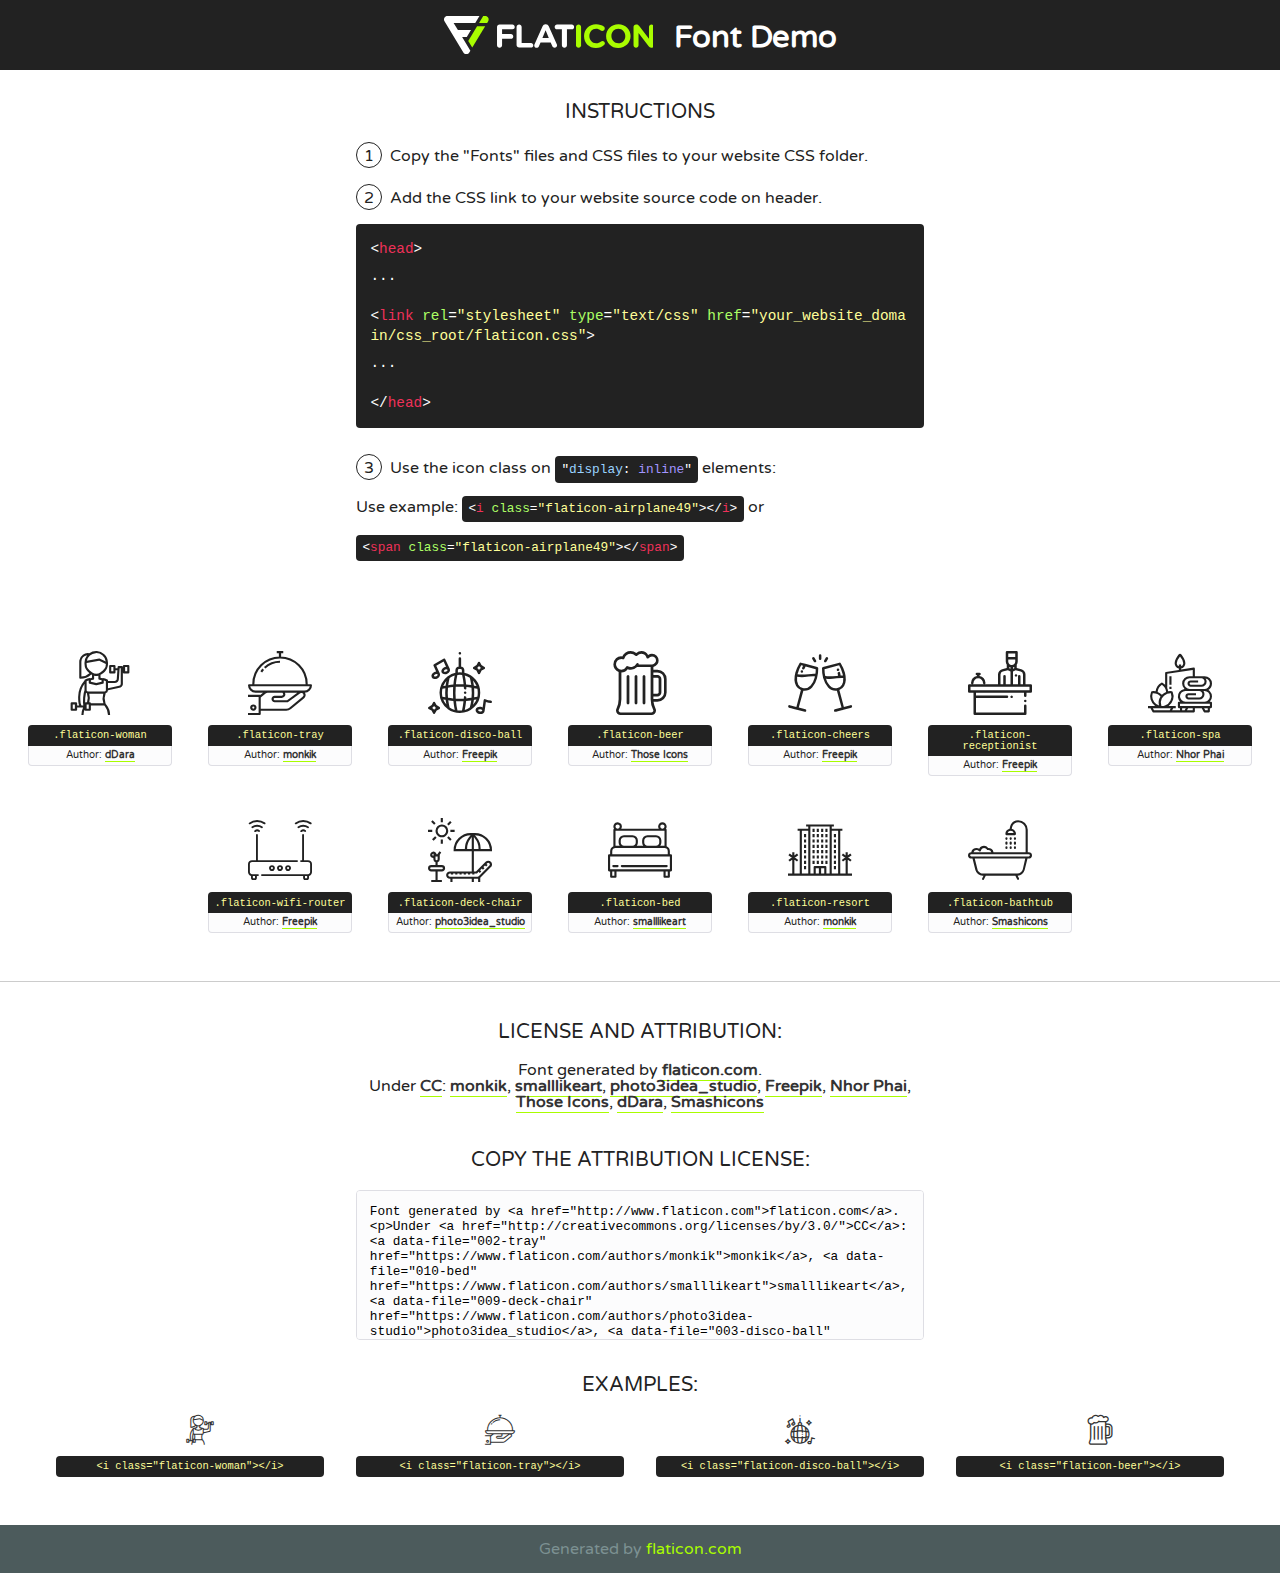
<file: static/fonts/flaticon/font/flaticon.html>
<!DOCTYPE html>
<!--
  Flaticon icon font: Flaticon
  Creation date: 11/07/2018 10:34
-->
<html>
<!DOCTYPE html>
<html>

<head>
    <title>Flaticon WebFont</title>
    <link href="http://fonts.googleapis.com/css?family=Varela+Round" rel="stylesheet" type="text/css" />
    <link rel="stylesheet" type="text/css" href="flaticon.css">
    <meta charset="UTF-8">
    <style>
    html, body, div, span, applet, object, iframe,
    h1, h2, h3, h4, h5, h6, p, blockquote, pre,
    a, abbr, acronym, address, big, cite, code,
    del, dfn, em, img, ins, kbd, q, s, samp,
    small, strike, strong, sub, sup, tt, var,
    b, u, i, center,
    dl, dt, dd, ol, ul, li,
    fieldset, form, label, legend,
    table, caption, tbody, tfoot, thead, tr, th, td,
    article, aside, canvas, details, embed, 
    figure, figcaption, footer, header, hgroup, 
    menu, nav, output, ruby, section, summary,
    time, mark, audio, video {
        margin: 0;
        padding: 0;
        border: 0;
        font-size: 100%;
        font: inherit;
        vertical-align: baseline;
    }
    /* HTML5 display-role reset for older browsers */
    article, aside, details, figcaption, figure, 
    footer, header, hgroup, menu, nav, section {
        display: block;
    }
    body {
        line-height: 1;
    }
    ol, ul {
        list-style: none;
    }
    blockquote, q {
        quotes: none;
    }
    blockquote:before, blockquote:after,
    q:before, q:after {
        content: '';
        content: none;
    }
    table {
        border-collapse: collapse;
        border-spacing: 0;
    }
    body {
        font-family: 'Varela Round', Helvetica, Arial, sans-serif;
        font-size: 16px;
        color: #222;
    }
    a {
        color: #333;
        border-bottom: 1px solid #a9fd00;
        font-weight: bold;
        text-decoration: none;
    }
    * {
        -moz-box-sizing: border-box;
        -webkit-box-sizing: border-box;
        box-sizing: border-box;
        margin: 0;
        padding: 0;
    }
    [class^="flaticon-"]:before, [class*=" flaticon-"]:before, [class^="flaticon-"]:after, [class*=" flaticon-"]:after {
        font-family: Flaticon;
        font-size: 30px;
        font-style: normal;
        margin-left: 20px;
        color: #333;
    }
    .wrapper {
        max-width: 600px;
        margin: auto;
        padding: 0 1em;
    }
    .title {
        font-size: 1.25em;
        text-align: center;
        margin-bottom: 1em;
        text-transform: uppercase;
    }
    header {
        text-align: center;
        background-color: #222;
        color: #fff;
        padding: 1em;
    }
    header .logo {
        width: 210px;
        height: 38px;
        display: inline-block;
        vertical-align: middle;
        margin-right: 1em;
        border: none;
    }
    header strong {
        font-size: 1.95em;
        font-weight: bold;
        vertical-align: middle;
        margin-top: 5px;
        display: inline-block;
    }
    .demo {
        margin: 2em auto;
        line-height: 1.25em;
    }
    .demo ul li {
        margin-bottom: 1em;
    }
    .demo ul li .num {
        color: #222;
        border-radius: 20px;
        display: inline-block;
        width: 26px;
        padding: 3px;
        height: 26px;
        text-align: center;
        margin-right: 0.5em;
        border: 1px solid #222;
    }
    .demo ul li code {
        background-color: #222;
        border-radius: 4px;
        padding: 0.25em 0.5em;
        display: inline-block;
        color: #fff;
        font-family: Consolas,Monaco,Lucida Console,Liberation Mono,DejaVu Sans Mono,Bitstream Vera Sans Mono,Courier New, monospace;
        font-weight: lighter;
        margin-top: 1em;
        font-size: 0.8em;
        word-break: break-all;
    }
    .demo ul li code.big {
        padding: 1em;
        font-size: 0.9em;
    }
    .demo ul li code .red {
        color: #EF3159;
    }
    .demo ul li code .green {
        color: #ACFF65;
    }
    .demo ul li code .yellow {
        color: #FFFF99;
    }
    .demo ul li code .blue {
        color: #99D3FF;
    }
    .demo ul li code .purple {
        color: #A295FF;
    }
    .demo ul li code .dots {
        margin-top: 0.5em;
        display: block;
    }
    #glyphs {
        border-bottom: 1px solid #ccc;
        padding: 2em 0;
        text-align: center;
    }
    .glyph {
        display: inline-block;
        width: 9em;
        margin: 1em;
        text-align: center;
        vertical-align: top;
        background: #FFF;
    }
    .glyph .glyph-icon {
        padding: 10px;
        display: block;
        font-family:"Flaticon";
        font-size: 64px;
        line-height: 1;
    }
    .glyph .glyph-icon:before {
        font-size: 64px;
        color: #222;
        margin-left: 0;
    }
    .class-name {
        font-size: 0.65em;
        background-color: #222;
        color: #fff;
        border-radius: 4px 4px 0 0;
        padding: 0.5em;
        color: #FFFF99;
        font-family: Consolas,Monaco,Lucida Console,Liberation Mono,DejaVu Sans Mono,Bitstream Vera Sans Mono,Courier New, monospace;
    }
    .author-name {
        font-size: 0.6em;
        background-color: #fcfcfd;
        border: 1px solid #DEDEE4;
        border-top: 0;
        border-radius: 0 0 4px 4px;
        padding: 0.5em;
    }
    .class-name:last-child {
        font-size: 10px;
        color:#888;
    }
    .class-name:last-child a {
        font-size: 10px;
        color:#555;
    }
    .class-name:last-child a:hover {
        color:#a9fd00;
    }
    .glyph > input {
        display: block;
        width: 100px;
        margin: 5px auto;
        text-align: center;
        font-size: 12px;
        cursor: text;
    }
    .glyph > input.icon-input {
        font-family:"Flaticon";
        font-size: 16px;
        margin-bottom: 10px;
    }
    .attribution .title {
        margin-top: 2em;
    }
    .attribution textarea {
        background-color: #fcfcfd;
        padding: 1em;
        border: none;
        box-shadow: none;
        border: 1px solid #DEDEE4;
        border-radius: 4px;
        resize: none;
        width: 100%;
        height: 150px;
        font-size: 0.8em;
        font-family: Consolas,Monaco,Lucida Console,Liberation Mono,DejaVu Sans Mono,Bitstream Vera Sans Mono,Courier New, monospace;
        -webkit-appearance: none;
    }
    .iconsuse {
        margin: 2em auto;
        text-align: center;
        max-width: 1200px;
    }
    .iconsuse:after {
        content: '';
        display: table;
        clear: both;
    }
    .iconsuse .image {
        float: left;
        width: 25%;
        padding: 0 1em;
    }
    .iconsuse .image p {
        margin-bottom: 1em;
    }
    .iconsuse .image span {
        display: block;
        font-size: 0.65em;
        background-color: #222;
        color: #fff;
        border-radius: 4px;
        padding: 0.5em;
        color: #FFFF99;
        margin-top: 1em;
        font-family: Consolas,Monaco,Lucida Console,Liberation Mono,DejaVu Sans Mono,Bitstream Vera Sans Mono,Courier New, monospace;
    }
    #footer {
        text-align: center;
        background-color: #4C5B5C;
        color: #7c9192;
        padding: 1em;
    }
    #footer a {
        border: none;
        color: #a9fd00;
        font-weight: normal;
    }
    @media (max-width: 960px) {
        .iconsuse .image {
            width: 50%;
        }
    }
    @media (max-width: 560px) {
        .iconsuse .image {
            width: 100%;
        }
    }
    </style>
</head>

<body class="characters-off">

    <header>
        <a href="http://www.flaticon.com" target="_blank" class="logo">
            <svg version="1.1" xmlns="http://www.w3.org/2000/svg" xmlns:xlink="http://www.w3.org/1999/xlink" xmlns:a="http://ns.adobe.com/AdobeSVGViewerExtensions/3.0/" viewBox="0 0 560.875 102.036" enable-background="new 0 0 560.875 102.036" xml:space="preserve">
                <defs>
                </defs>
                <g>
                    <g class="letters">
                        <path fill="#ffffff" d="M141.596,29.675c0-3.777,2.985-6.767,6.764-6.767h34.438c3.426,0,6.15,2.728,6.15,6.15
                        c0,3.43-2.724,6.149-6.15,6.149h-27.674v13.091h23.719c3.429,0,6.151,2.724,6.151,6.15c0,3.43-2.723,6.149-6.151,6.149h-23.719
                        v17.574c0,3.773-2.986,6.761-6.764,6.761c-3.779,0-6.764-2.989-6.764-6.761V29.675z"></path>
                        <path fill="#ffffff" d="M193.844,29.149c0-3.781,2.985-6.767,6.764-6.767c3.776,0,6.763,2.985,6.763,6.767v42.957h25.039
                        c3.426,0,6.149,2.726,6.149,6.153c0,3.425-2.723,6.15-6.149,6.15h-31.802c-3.779,0-6.764-2.986-6.764-6.768V29.149z"></path>
                        <path fill="#ffffff" d="M241.891,75.71l21.438-48.407c1.492-3.341,4.215-5.357,7.906-5.357h0.792
                        c3.686,0,6.323,2.017,7.815,5.357l21.439,48.407c0.436,0.967,0.701,1.845,0.701,2.723c0,3.602-2.809,6.501-6.414,6.501
                        c-3.161,0-5.269-1.845-6.499-4.655l-4.132-9.661h-27.059l-4.301,10.102c-1.144,2.631-3.426,4.214-6.237,4.214
                        c-3.517,0-6.24-2.81-6.24-6.325C241.1,77.64,241.451,76.677,241.891,75.71z M279.932,58.666l-8.521-20.297l-8.526,20.297H279.932
                        z"></path>
                        <path fill="#ffffff" d="M314.864,35.387H301.86c-3.429,0-6.239-2.813-6.239-6.238c0-3.429,2.811-6.24,6.239-6.24h39.533
                        c3.426,0,6.237,2.811,6.237,6.24c0,3.425-2.811,6.238-6.237,6.238h-13.001v42.785c0,3.773-2.99,6.761-6.764,6.761
                        c-3.779,0-6.764-2.989-6.764-6.761V35.387z"></path>
                        <path fill="#A9FD00" d="M352.615,29.149c0-3.781,2.985-6.767,6.767-6.767c3.774,0,6.761,2.985,6.761,6.767v49.024
                        c0,3.773-2.987,6.761-6.761,6.761c-3.781,0-6.767-2.989-6.767-6.761V29.149z"></path>
                        <path fill="#A9FD00" d="M374.132,53.836v-0.179c0-17.481,13.178-31.801,32.065-31.801c9.22,0,15.459,2.458,20.557,6.238
                        c1.402,1.054,2.637,2.985,2.637,5.357c0,3.692-2.985,6.59-6.681,6.59c-1.845,0-3.071-0.702-4.044-1.319
                        c-3.776-2.813-7.729-4.393-12.562-4.393c-10.364,0-17.831,8.611-17.831,19.154v0.173c0,10.542,7.291,19.329,17.831,19.329
                        c5.715,0,9.492-1.756,13.359-4.834c1.049-0.874,2.458-1.491,4.039-1.491c3.429,0,6.325,2.813,6.325,6.236
                        c0,2.106-1.056,3.78-2.282,4.834c-5.539,4.834-12.036,7.733-21.878,7.733C387.572,85.464,374.132,71.493,374.132,53.836z"></path>
                        <path fill="#A9FD00" d="M433.009,53.836v-0.179c0-17.481,13.79-31.801,32.766-31.801c18.981,0,32.592,14.143,32.592,31.628v0.173
                        c0,17.483-13.785,31.807-32.769,31.807C446.625,85.464,433.009,71.32,433.009,53.836z M484.224,53.836v-0.179
                        c0-10.539-7.725-19.326-18.626-19.326c-10.893,0-18.449,8.611-18.449,19.154v0.173c0,10.542,7.73,19.329,18.626,19.329
                        C476.676,72.986,484.224,64.378,484.224,53.836z"></path>
                        <path fill="#A9FD00" d="M506.233,29.321c0-3.774,2.99-6.763,6.767-6.763h1.401c3.252,0,5.183,1.583,7.029,3.953l26.093,34.265
                        V29.059c0-3.692,2.99-6.677,6.681-6.677c3.683,0,6.671,2.985,6.671,6.677v48.934c0,3.78-2.987,6.765-6.764,6.765h-0.436
                        c-3.257,0-5.188-1.581-7.034-3.953l-27.056-35.492v32.944c0,3.687-2.985,6.676-6.678,6.676c-3.683,0-6.673-2.989-6.673-6.676
                        V29.321z"></path>
                    </g>
                    <g class="insignia">
                        <path fill="#ffffff" d="M48.372,56.137h12.517l11.156-18.537H37.186L25.688,18.539h57.825L94.668,0H9.271
                        C5.925,0,2.842,1.801,1.198,4.716c-1.644,2.907-1.593,6.482,0.134,9.343l50.38,83.501c1.678,2.781,4.689,4.476,7.938,4.476
                        c3.246,0,6.257-1.695,7.935-4.476l2.898-4.804L48.372,56.137z"></path>
                        <g class="i">
                            <path fill="#A9FD00" d="M93.575,18.539h0.031v0.004l21.652,0.004l2.705-4.488c1.727-2.861,1.778-6.436,0.133-9.343
                            C116.454,1.801,113.371,0,110.026,0h-5.294L93.575,18.539z"></path>
                            <polygon fill="#A9FD00" points="88.291,27.356 64.725,66.486 75.519,84.404 109.942,27.356"></polygon>
                        </g>
                    </g>
                </g>
            </svg>
        </a>
        <strong>Font Demo</strong>
    </header>


    <section class="demo wrapper">

        <p class="title">Instructions</p>

        <ul>
            <li>
                <span class="num">1</span>Copy the "Fonts" files and CSS files to your website CSS folder.
            </li>
            <li>
                <span class="num">2</span>Add the CSS link to your website source code on header.
                <code class="big">
                    &lt;<span class="red">head</span>&gt;
                    <br/><span class="dots">...</span>
                    <br/>&lt;<span class="red">link</span> <span class="green">rel</span>=<span class="yellow">"stylesheet"</span> <span class="green">type</span>=<span class="yellow">"text/css"</span> <span class="green">href</span>=<span class="yellow">"your_website_domain/css_root/flaticon.css"</span>&gt;
                    <br/><span class="dots">...</span>
                    <br/>&lt;/<span class="red">head</span>&gt;
                </code>
            </li>

            <li>
                <p>
                    <span class="num">3</span>Use the icon class on <code>"<span class="blue">display</span>:<span class="purple"> inline</span>"</code> elements:
                    <br />
                    Use example: <code>&lt;<span class="red">i</span> <span class="green">class</span>=<span class="yellow">&quot;flaticon-airplane49&quot;</span>&gt;&lt;/<span class="red">i</span>&gt;</code> or <code>&lt;<span class="red">span</span> <span class="green">class</span>=<span class="yellow">&quot;flaticon-airplane49&quot;</span>&gt;&lt;/<span class="red">span</span>&gt;</code>
            </li>
        </ul>

    </section>




   <section id="glyphs">          
    
      
        <div class="glyph"><div class="glyph-icon flaticon-woman"></div>
            <div class="class-name">.flaticon-woman</div>
            <div class="author-name">Author: <a data-file="001-woman" href="https://www.flaticon.com/authors/ddara">dDara</a> </div> 
        </div>        
        
        <div class="glyph"><div class="glyph-icon flaticon-tray"></div>
            <div class="class-name">.flaticon-tray</div>
            <div class="author-name">Author: <a data-file="002-tray" href="https://www.flaticon.com/authors/monkik">monkik</a> </div> 
        </div>        
        
        <div class="glyph"><div class="glyph-icon flaticon-disco-ball"></div>
            <div class="class-name">.flaticon-disco-ball</div>
            <div class="author-name">Author: <a data-file="003-disco-ball" href="http://www.freepik.com">Freepik</a> </div> 
        </div>        
        
        <div class="glyph"><div class="glyph-icon flaticon-beer"></div>
            <div class="class-name">.flaticon-beer</div>
            <div class="author-name">Author: <a data-file="004-beer" href="https://www.flaticon.com/authors/those-icons">Those Icons</a> </div> 
        </div>        
        
        <div class="glyph"><div class="glyph-icon flaticon-cheers"></div>
            <div class="class-name">.flaticon-cheers</div>
            <div class="author-name">Author: <a data-file="005-cheers" href="http://www.freepik.com">Freepik</a> </div> 
        </div>        
        
        <div class="glyph"><div class="glyph-icon flaticon-receptionist"></div>
            <div class="class-name">.flaticon-receptionist</div>
            <div class="author-name">Author: <a data-file="006-receptionist" href="http://www.freepik.com">Freepik</a> </div> 
        </div>        
        
        <div class="glyph"><div class="glyph-icon flaticon-spa"></div>
            <div class="class-name">.flaticon-spa</div>
            <div class="author-name">Author: <a data-file="007-spa" href="https://www.flaticon.com/authors/nhor-phai">Nhor Phai</a> </div> 
        </div>        
        
        <div class="glyph"><div class="glyph-icon flaticon-wifi-router"></div>
            <div class="class-name">.flaticon-wifi-router</div>
            <div class="author-name">Author: <a data-file="008-wifi-router" href="http://www.freepik.com">Freepik</a> </div> 
        </div>        
        
        <div class="glyph"><div class="glyph-icon flaticon-deck-chair"></div>
            <div class="class-name">.flaticon-deck-chair</div>
            <div class="author-name">Author: <a data-file="009-deck-chair" href="https://www.flaticon.com/authors/photo3idea-studio">photo3idea_studio</a> </div> 
        </div>        
        
        <div class="glyph"><div class="glyph-icon flaticon-bed"></div>
            <div class="class-name">.flaticon-bed</div>
            <div class="author-name">Author: <a data-file="010-bed" href="https://www.flaticon.com/authors/smalllikeart">smalllikeart</a> </div> 
        </div>        
        
        <div class="glyph"><div class="glyph-icon flaticon-resort"></div>
            <div class="class-name">.flaticon-resort</div>
            <div class="author-name">Author: <a data-file="011-resort" href="https://www.flaticon.com/authors/monkik">monkik</a> </div> 
        </div>        
        
        <div class="glyph"><div class="glyph-icon flaticon-bathtub"></div>
            <div class="class-name">.flaticon-bathtub</div>
            <div class="author-name">Author: <a data-file="012-bathtub" href="https://www.flaticon.com/authors/smashicons">Smashicons</a> </div> 
        </div>        
        

    </section>



    <section class="attribution wrapper"   style="text-align:center;">

      <div class="title">License and attribution:</div><div class="attrDiv">Font generated by <a href="http://www.flaticon.com">flaticon.com</a>. <div><p>Under <a href="http://creativecommons.org/licenses/by/3.0/">CC</a>: <a data-file="002-tray" href="https://www.flaticon.com/authors/monkik">monkik</a>, <a data-file="010-bed" href="https://www.flaticon.com/authors/smalllikeart">smalllikeart</a>, <a data-file="009-deck-chair" href="https://www.flaticon.com/authors/photo3idea-studio">photo3idea_studio</a>, <a data-file="003-disco-ball" href="http://www.freepik.com">Freepik</a>, <a data-file="007-spa" href="https://www.flaticon.com/authors/nhor-phai">Nhor Phai</a>, <a data-file="004-beer" href="https://www.flaticon.com/authors/those-icons">Those Icons</a>, <a data-file="001-woman" href="https://www.flaticon.com/authors/ddara">dDara</a>, <a data-file="012-bathtub" href="https://www.flaticon.com/authors/smashicons">Smashicons</a></p>  </div>
      </div>
      <div class="title">Copy the Attribution License:</div>

    <textarea onclick="this.focus();this.select();">Font generated by &lt;a href=&quot;http://www.flaticon.com&quot;&gt;flaticon.com&lt;/a&gt;. <p>Under <a href="http://creativecommons.org/licenses/by/3.0/">CC</a>: <a data-file="002-tray" href="https://www.flaticon.com/authors/monkik">monkik</a>, <a data-file="010-bed" href="https://www.flaticon.com/authors/smalllikeart">smalllikeart</a>, <a data-file="009-deck-chair" href="https://www.flaticon.com/authors/photo3idea-studio">photo3idea_studio</a>, <a data-file="003-disco-ball" href="http://www.freepik.com">Freepik</a>, <a data-file="007-spa" href="https://www.flaticon.com/authors/nhor-phai">Nhor Phai</a>, <a data-file="004-beer" href="https://www.flaticon.com/authors/those-icons">Those Icons</a>, <a data-file="001-woman" href="https://www.flaticon.com/authors/ddara">dDara</a>, <a data-file="012-bathtub" href="https://www.flaticon.com/authors/smashicons">Smashicons</a></p>  
     </textarea>

    </section>

    <section class="iconsuse">

          <div class="title">Examples:</div>            
             
            <div class="image">
                <p>
                    <i class="glyph-icon flaticon-woman"></i> 
                    <span>&lt;i class=&quot;flaticon-woman&quot;&gt;&lt;/i&gt;</span>
                </p>
            </div>
            
            <div class="image">
                <p>
                    <i class="glyph-icon flaticon-tray"></i> 
                    <span>&lt;i class=&quot;flaticon-tray&quot;&gt;&lt;/i&gt;</span>
                </p>
            </div>
            
            <div class="image">
                <p>
                    <i class="glyph-icon flaticon-disco-ball"></i> 
                    <span>&lt;i class=&quot;flaticon-disco-ball&quot;&gt;&lt;/i&gt;</span>
                </p>
            </div>
            
            <div class="image">
                <p>
                    <i class="glyph-icon flaticon-beer"></i> 
                    <span>&lt;i class=&quot;flaticon-beer&quot;&gt;&lt;/i&gt;</span>
                </p>
            </div>
                       
        </div>
                            
    </section>

<div id="footer">
    <div>Generated by <a href="http://www.flaticon.com">flaticon.com</a>
    </div>
</div>



</body>
</html>
</file>
<file: static/fonts/flaticon/font/flaticon.css>
/*
  	Flaticon icon font: Flaticon
  	Creation date: 11/07/2018 10:34
  	*/

@font-face {
  font-family: "Flaticon";
  src: url("./Flaticon.eot");
  src: url("./Flaticon.eot?#iefix") format("embedded-opentype"),
       url("./Flaticon.woff") format("woff"),
       url("./Flaticon.ttf") format("truetype"),
       url("./Flaticon.svg#Flaticon") format("svg");
  font-weight: normal;
  font-style: normal;
}

@media screen and (-webkit-min-device-pixel-ratio:0) {
  @font-face {
    font-family: "Flaticon";
    src: url("./Flaticon.svg#Flaticon") format("svg");
  }
}

[class^="flaticon-"]:before, [class*=" flaticon-"]:before,
[class^="flaticon-"]:after, [class*=" flaticon-"]:after {   
  font-family: Flaticon;
        font-size: 20px;
font-style: normal;
margin-left: 20px;
}

.flaticon-woman:before { content: "\f100"; }
.flaticon-tray:before { content: "\f101"; }
.flaticon-disco-ball:before { content: "\f102"; }
.flaticon-beer:before { content: "\f103"; }
.flaticon-cheers:before { content: "\f104"; }
.flaticon-receptionist:before { content: "\f105"; }
.flaticon-spa:before { content: "\f106"; }
.flaticon-wifi-router:before { content: "\f107"; }
.flaticon-deck-chair:before { content: "\f108"; }
.flaticon-bed:before { content: "\f109"; }
.flaticon-resort:before { content: "\f10a"; }
.flaticon-bathtub:before { content: "\f10b"; }
</file>
